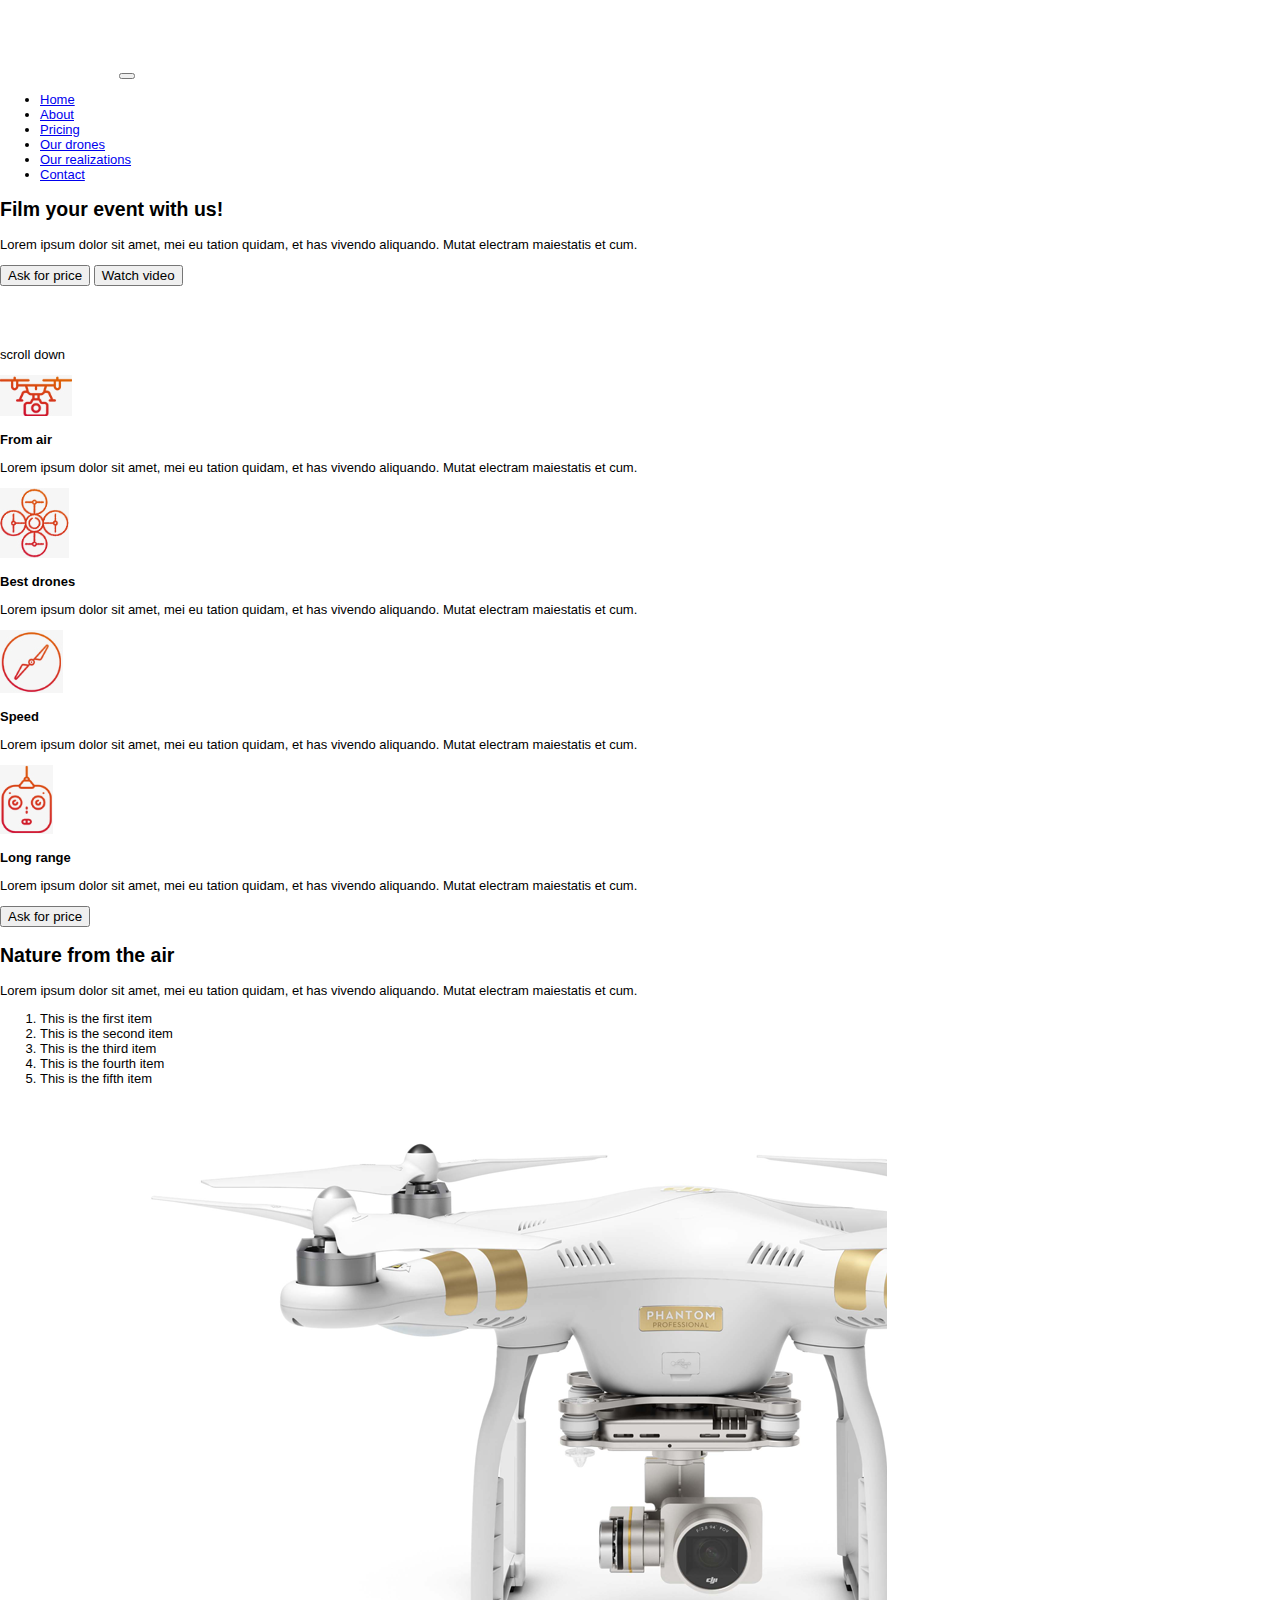
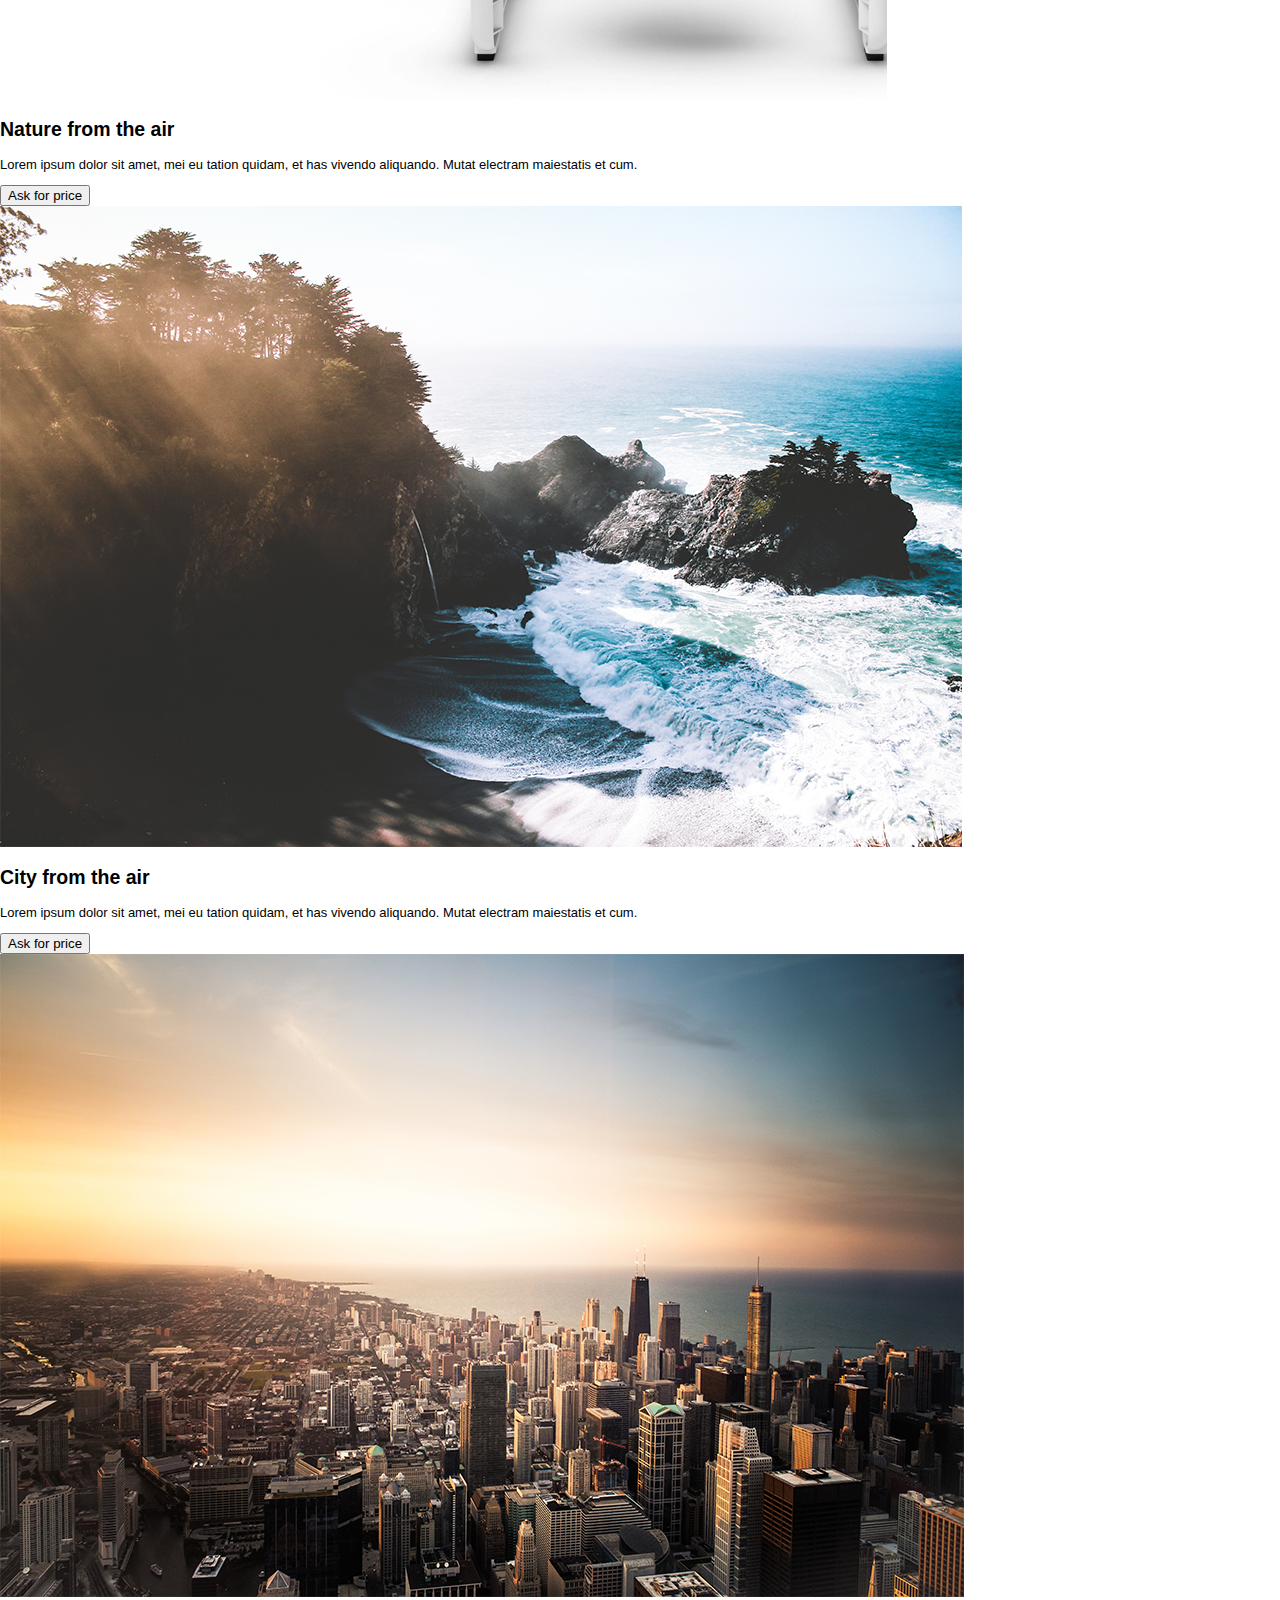
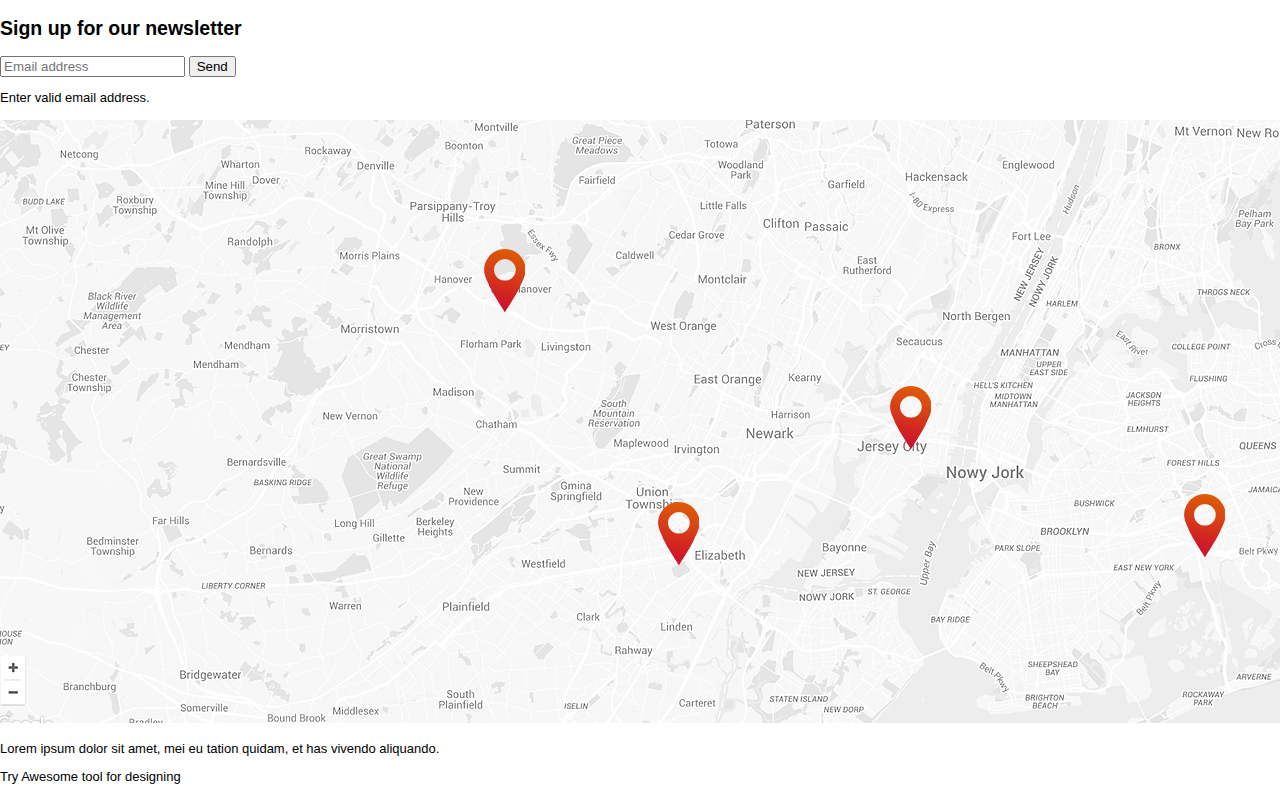
<file: Project/Index.html>
<!DOCTYPE html>
<html lang="en">
  <head>
    <title>DroneZone</title>
    <meta charset="utf-8">
    <meta name="viewport" content="width=device-width, initial-scale=1">
    <link href="css/style.css" rel="stylesheet">
    <link rel="shortcut icon" href="images/favicon.ico" type="image/x-icon">
  </head>
  <body>
    <div class="container" id="home">
      <div class="header">
        <div class="navbar sub-container">
          <img class="image" src="images/logo.png" class="logo-image" alt="logo">
          <button class="menu-icon" id="menubtn">
          </button>
          <ul class="close" id="myTopnav">
            <li><a class="links" href="#home">Home</a></li>
            <li><a class="links" href="#about-us">About</a></li>
            <li><a class="links" href="#pricing">Pricing</a></li>
            <li><a class="links" href="#our-drones">Our drones</a></li>
            <li><a class="links" href="#our-realizations">Our realizations</a></li>
            <li><a class="links active" href="#contact-us">Contact</a></li>
          </ul>
        </div>
        <div class="header-content" id="about-us">
          <h2 class="header-head">Film your event with us!</h2>
          <p class="header-about">Lorem ipsum dolor sit amet, mei eu tation quidam, et has vivendo aliquando. Mutat electram maiestatis et cum.</p>
          <div class="btns-grp">
            <button class="btns ask-btn">Ask for price</button>
            <button class="btns watch-btn"><i class="fas fa-play"></i> Watch video</button>
          </div>
          <div class="scroll-btn"><a class="scroll"><img class="image" src="./images/mouse.png" alt="mouse image"></a>
            <p>scroll down</p>
          </div>
        </div>
      </div>
      <div class="icons-section sub-container" id="our-drones">
        <div class="icon from-air">
          <img class="image" src="images/drone1.png" alt="drone from air">
          <p class="head head-icon-sec"><b>From air</b></p>
          <p>Lorem ipsum dolor sit amet, mei eu tation quidam, et has vivendo aliquando. Mutat electram maiestatis et cum.</p>
        </div>
        <div class="icon best-drone">
          <img class="image" src="images/drone2.png" alt="drone fron air">
          <p class="head head-icon-sec"><b>Best drones</b></p>
          <p>Lorem ipsum dolor sit amet, mei eu tation quidam, et has vivendo aliquando. Mutat electram maiestatis et cum.</p>
        </div>
        <div class="icon speed">
          <img class="image" src="images/drone3.png" alt="drone fron air">
          <p class="head head-icon-sec"><b>Speed</b></p>
          <p>Lorem ipsum dolor sit amet, mei eu tation quidam, et has vivendo aliquando. Mutat electram maiestatis et cum.</p>
        </div>
        <div class="icon long-range">
          <img class="image" src="images/drone4.png" alt="drone fron air">
          <p class="head head-icon-sec"><b>Long range</b></p>
          <p>Lorem ipsum dolor sit amet, mei eu tation quidam, et has vivendo aliquando. Mutat electram maiestatis et cum.</p>
        </div>
        <div>
          <button class="btns askpr">Ask for price</button>
        </div>
      </div>
      <div class="our-real sub-container" id="our-realizations">
        <div class="about">
          <div class="nature-content">
            <h2 class="head nature-head">Nature from the air</h2>
            <p>Lorem ipsum dolor sit amet, mei eu tation quidam, et has vivendo aliquando. Mutat electram maiestatis et cum.</p>
            <ol class="custom-counter">
              <li>This is the first item</li>
              <li>This is the second item</li>
              <li>This is the third item</li>
              <li>This is the fourth item</li>
              <li>This is the fifth item</li>
            </ol>
          </div>
          <div class="nature-img">
            <img class="image" src="./images/drone-image.png" alt="drone image">
          </div>
        </div>
        <div class="about nature-2">
          <div class="nature-content">
            <h2 class="head nature-head">Nature from the air</h2>
            <p>Lorem ipsum dolor sit amet, mei eu tation quidam, et has vivendo aliquando. Mutat electram maiestatis et cum.</p>
            <button class="btns askpr nature-btn">Ask for price</button>
          </div>
          <div class="nature-img">
            <img class="image" src="./images/water.png" alt="drone image">
          </div>
        </div>
        <div class="about">
          <div class="nature-content">
            <h2 class="head nature-head">City from the air</h2>
            <p>Lorem ipsum dolor sit amet, mei eu tation quidam, et has vivendo aliquando. Mutat electram maiestatis et cum.</p>
            <button class="btns askpr nature-btn">Ask for price</button>
          </div>
          <div class="nature-img">
            <img class="image" src="./images/city.png" alt="drone image">
          </div>
        </div>
      </div>
      <div class="contact-us" id="contact-us">
        <h2 class="contact-us-head">Sign up for our newsletter</h2>
        <form class="form" id="form">
          <input class="email-input" type="text" name="email" placeholder="Email address">
          <button type="submit" class="btns send-btn" id="send-btn">Send</button>
        </form>
        <p class="error-msg hide-msg" id="error-msg">Enter valid email address.
        </p>
      </div>
      <div class="map">
        <img class="image" src="./images/map-section.png" class="map-img" alt="roads image">
      </div>
      <div class="footer">
        <p>Lorem ipsum dolor sit amet, mei eu tation quidam, et has vivendo aliquando.</p>
        <p>Try Awesome tool for designing</p>
      </div>
    </div>

    <script src="js/script.js"></script>
  </body>
</html>
</file>
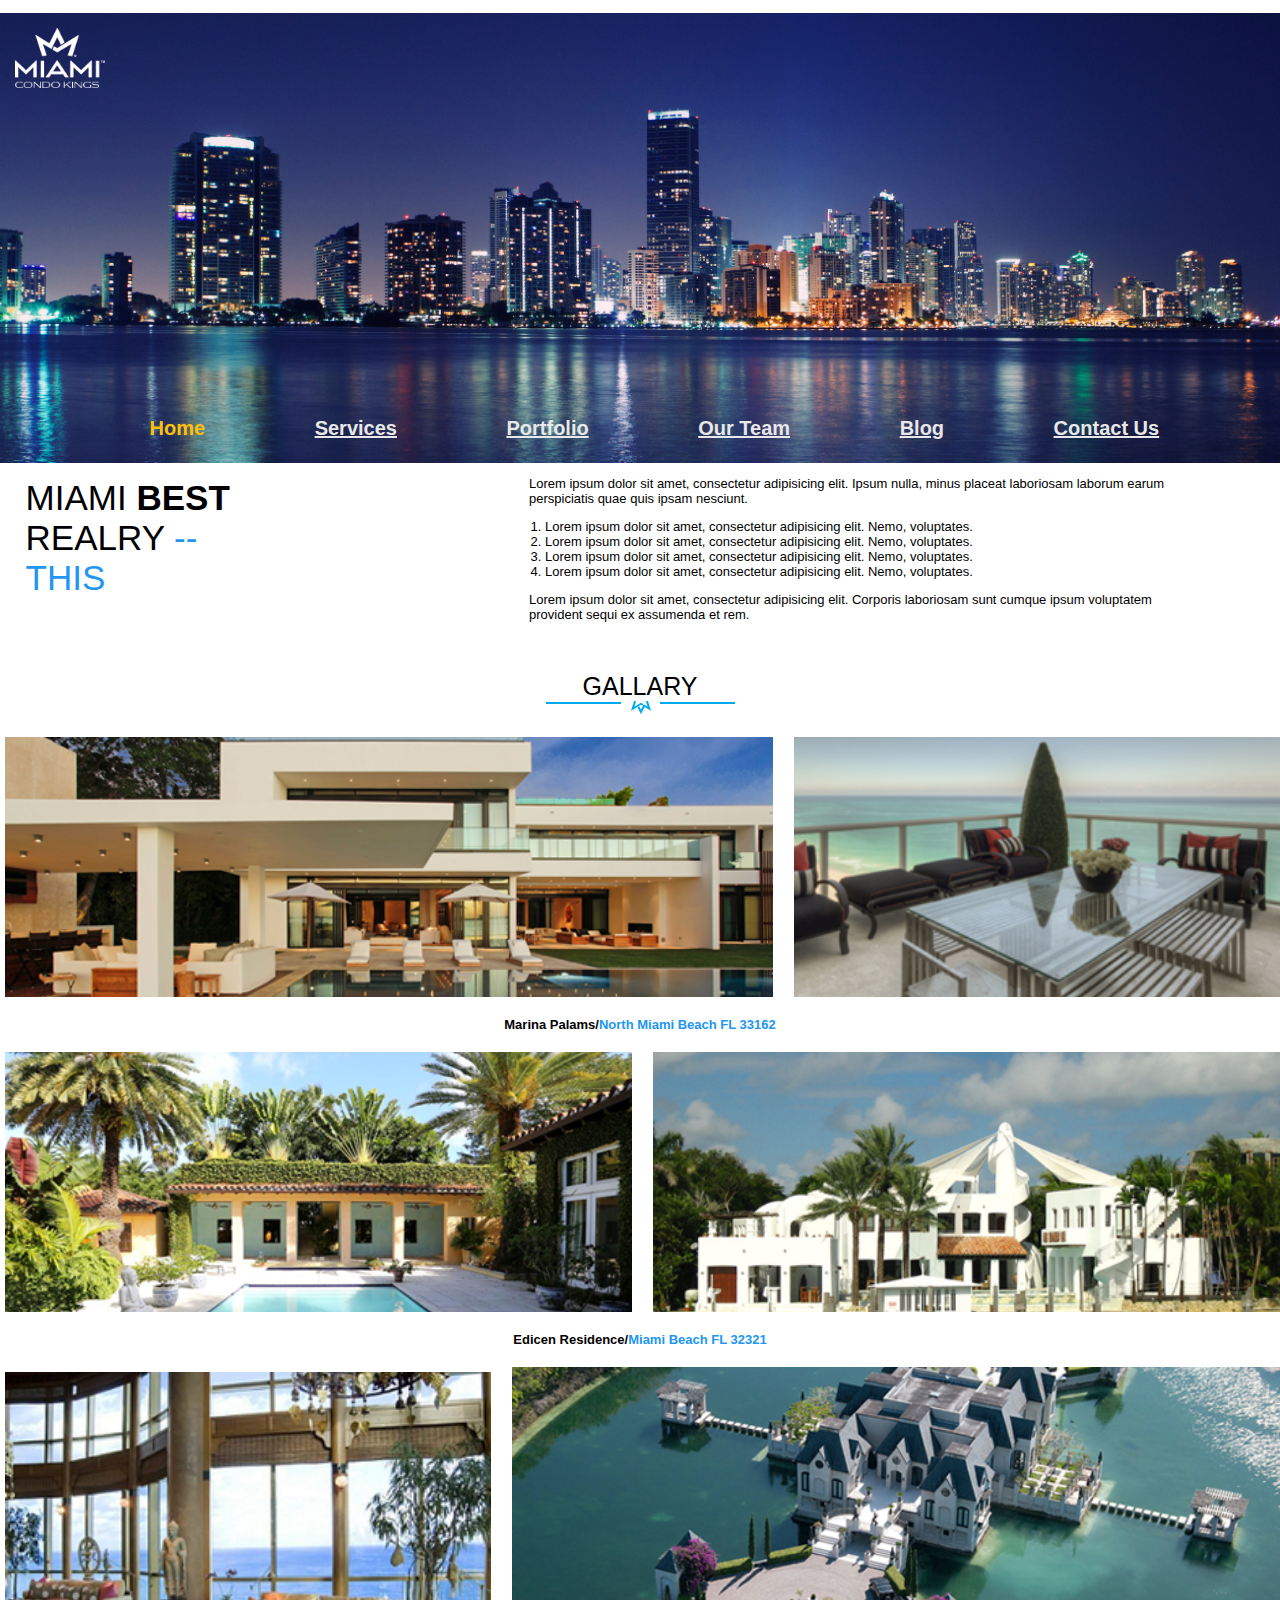
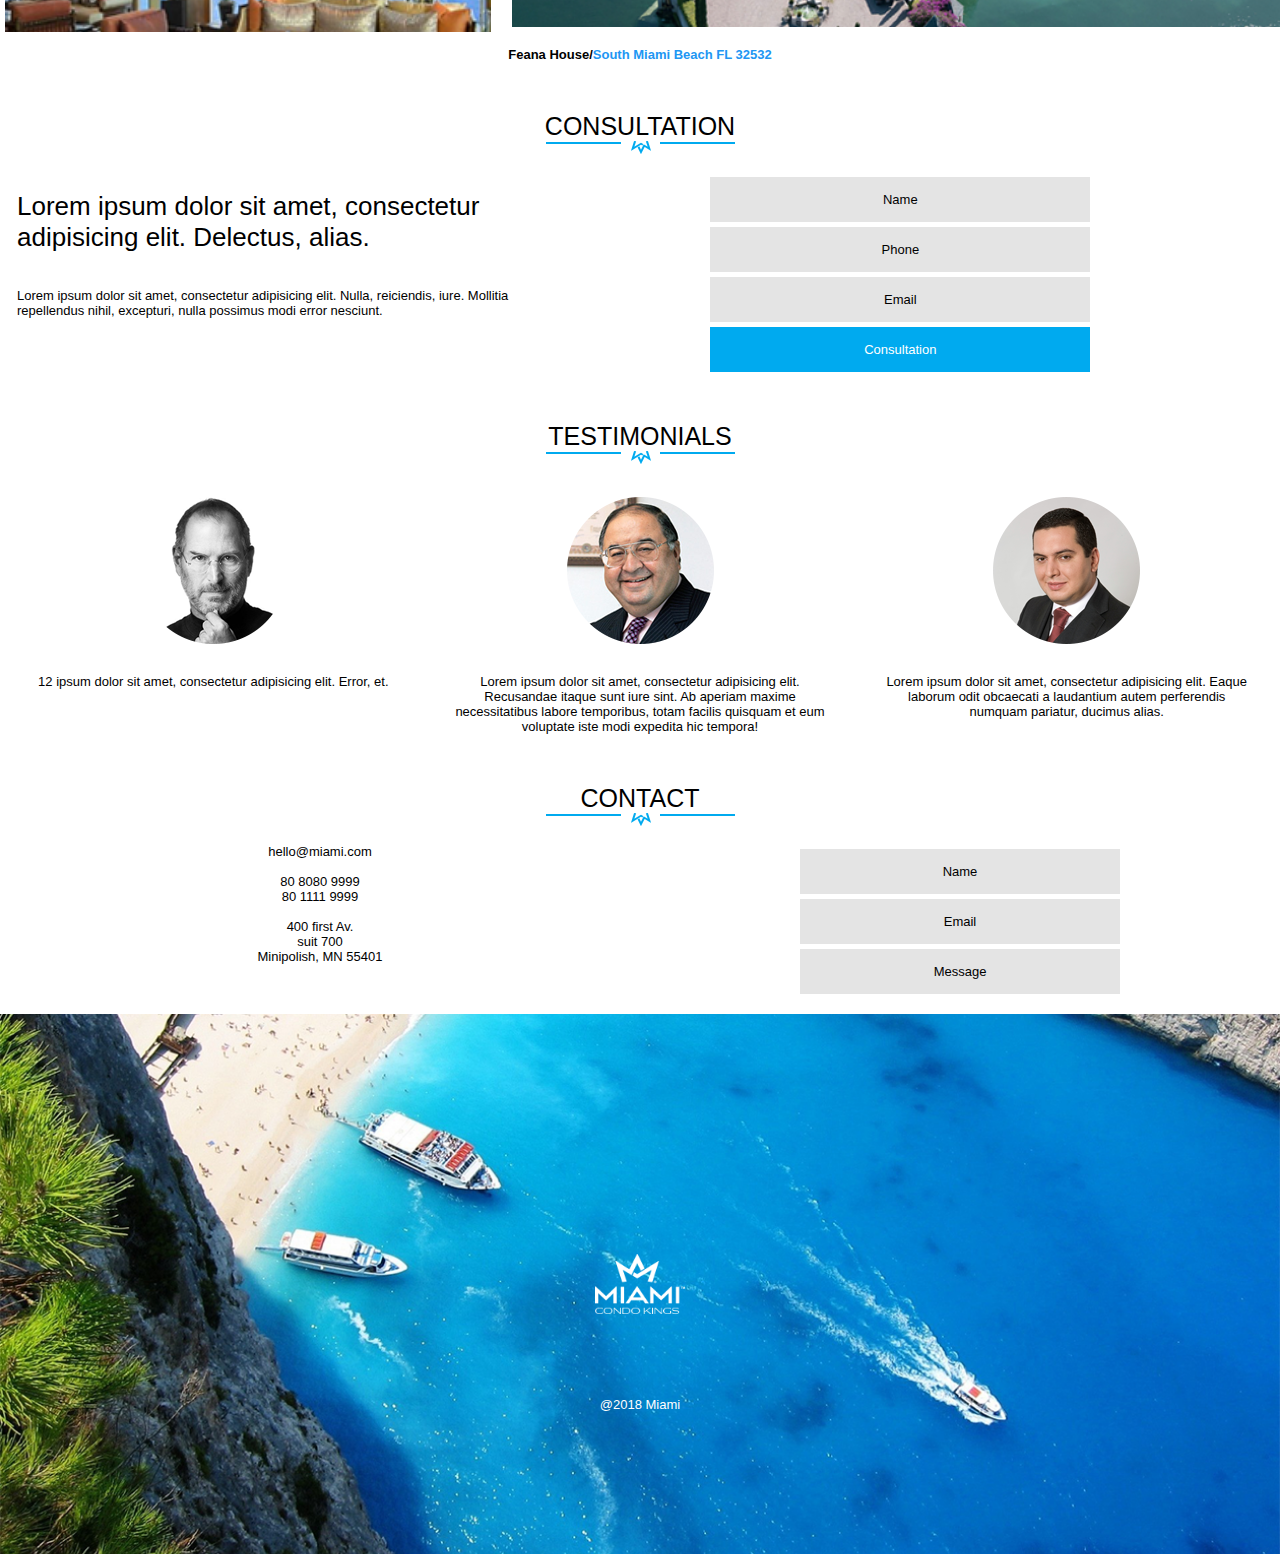
<file: Project/index.html>
<!DOCTYPE html>
<html>
<head>
  <title>Web Page1</title>
  <meta charset="utf-8">
  <meta name="viewport" content="width=device-width, initial-scale=1.0">
  <link rel="shortcut icon" type="image/png" href="images/favicon.png"/>
  <link rel="stylesheet" href="css/style.css">
</head>
<body>
  <!-- Header -->
  <header class="grid showcase">
    <div class="bg-image"></div>
    <img src="images/logo.png" class="logo-image" alt="Logo Icon">
    <div id="hamburger-btn" class="show-menu">
      <img src="images/menu-icon.png" class="menuBtn">
    </div>
     <!-- Nav Bar -->
      <!-- <div class="nav-container"> -->
    <nav class="hide-nav" id="nav-bar">
      <ul id='main-nav' class='hide'>
        <li class='active' title='Home'>home</li>
        <li><a href='#' title='Services'>services</a></li>
        <li><a href='#' title='Portfolio'>portfolio</a></li>
        <li><a href='#' title='Our Team'>our team</a></li>
        <li><a href='#' title='Blog'>blog</a></li>
        <li><a href='#' title='Contact Us'>contact us</a></li>
      </ul>
   </nav>
 </header> 
 <!-- Section 1 -->
 <section class="grid section1">
   <div class="content-title">
    <div class="custom-title">
      MIAMI <b>BEST</b> REALRY<span class="color-text"> --THIS</span>
   </div> 
   </div>
   <div class="content">
     <p>Lorem ipsum dolor sit amet, consectetur adipisicing elit. Ipsum nulla, minus placeat laboriosam laborum earum perspiciatis quae quis ipsam nesciunt.
     <ol>
       <li>Lorem ipsum dolor sit amet, consectetur adipisicing elit. Nemo, voluptates.</li>
       <li>Lorem ipsum dolor sit amet, consectetur adipisicing elit. Nemo, voluptates.</li>
       <li>Lorem ipsum dolor sit amet, consectetur adipisicing elit. Nemo, voluptates.</li>
       <li>Lorem ipsum dolor sit amet, consectetur adipisicing elit. Nemo, voluptates.</li>
     </ol>
     <p class="space-bottom">Lorem ipsum dolor sit amet, consectetur adipisicing elit. Corporis laboriosam sunt cumque ipsum voluptatem provident sequi ex assumenda et rem.</p>
   </div>
 </section>

 <!-- Section 2 -->
 <section class="grid section2">
   <div class="gallary-section">
     <div class="title-text">GALLARY</div>
     <img src="images/bottom-border.png">
   </div>
     <div class="img-row" id="row1">
       <div class="gallery-img img1"></div>
       <div class="gallery-img img2"></div>
       <div class="row-title" id="title-1"><span><b>Marina Palams/<span class="color-text">North Miami Beach FL 33162</span> </b></span></div>
     </div>
     <div class="img-row">
       <div class="gallery-img img3"></div>
       <div class="gallery-img img4"></div>
       <div class="row-title" id="title-2"><span><b>Edicen Residence/<span class="color-text">Miami Beach FL 32321</span> </b></span></div>
     </div>
     <div class="img-row">
       <div class="gallery-img img5"></div>
       <div class="gallery-img img6"></div>
       <div class="row-title" id="title-3"><span><b>Feana House/<span class="color-text">South Miami Beach FL 32532</span> </b></span></div>
     </div>
   </div>
 </section>

 <!-- Section 3 -->
 <section class="grid section3">
   <div class="consultation-section">
     <div class="title-text">CONSULTATION</div>
     <img src="images/bottom-border.png">
     <div class="clsOuterDiv">
     <div class="clsLeftColumn">
      <div class="text-row"><h1>Lorem ipsum dolor sit amet, consectetur adipisicing elit. Delectus, alias.</h1></div>
     <p class="text-row">Lorem ipsum dolor sit amet, consectetur adipisicing elit. Nulla, reiciendis, iure. Mollitia repellendus nihil, excepturi, nulla possimus modi error nesciunt.</p>
    </div>
     <div class="basic-details">
       <div class="info">Name</div>
       <div class="info">Phone</div>
       <div class="info">Email</div>
       <div class="info info-color">Consultation</div>
     </div>
    </div> 
   </div>
 </section>

 <!-- Section 4 -->
 <section class="grid section4">
   <div class="testimonial-section">
     <div class="title-text">TESTIMONIALS</div>
     <img src="images/bottom-border.png">
     <div class="testimonial-holder">    
     <div class="testimonial-img-holder" id="holder1">
       <div class="person1"></div>
       <div class="testimonial-text text1">12 ipsum dolor sit amet, consectetur adipisicing elit. Error, et.</div>
     </div>

     <div class="testimonial-img-holder" id="holder2">
       <div class="person2"></div>
       <div class="testimonial-text text2">Lorem ipsum dolor sit amet, consectetur adipisicing elit. Recusandae itaque sunt iure sint. Ab aperiam maxime necessitatibus labore temporibus, totam facilis quisquam et eum voluptate iste modi expedita hic tempora!</div>
     </div>
     <div class="testimonial-img-holder" id="holder3">
       <div class="person3"></div>
       <div class="testimonial-text  text3">Lorem ipsum dolor sit amet, consectetur adipisicing elit. Eaque laborum odit obcaecati a laudantium autem perferendis numquam pariatur, ducimus alias.</div>
     </div>
    </div> 
   </div>
 </section>

<!-- Section 5 -->
 <section class="grid section5">  
  <div class="contact-section">
    <div class="title-text">CONTACT</div>
    <img src="images/bottom-border.png">
  <div class="contact-wrap">
    <div class="basic-info">
      <div class=contact-email>hello@miami.com</div>
      <div class=contact-phone-no>80 8080 9999</div>
      <div class=contact-phone-no>80 1111 9999</div>
      <div class=contact-address>400 first Av.<br>suit 700<br>Minipolish, MN 55401 </div>
    </div>
     <div class="basic-details">
      <div class="info">Name</div>
      <div class="info">Email</div>
      <div class="info">Message</div>
    </div>
    </div>
  </div>
 </section>
<!-- Footer Section -->
 <footer>
  <img src="images/logo.png" class="logo-image" alt="Logo Icon">
  <div class="copyright-info">@2018 Miami</div>
 </footer>
 <script src="js/main.js"></script>
</body>
</html>
</file>
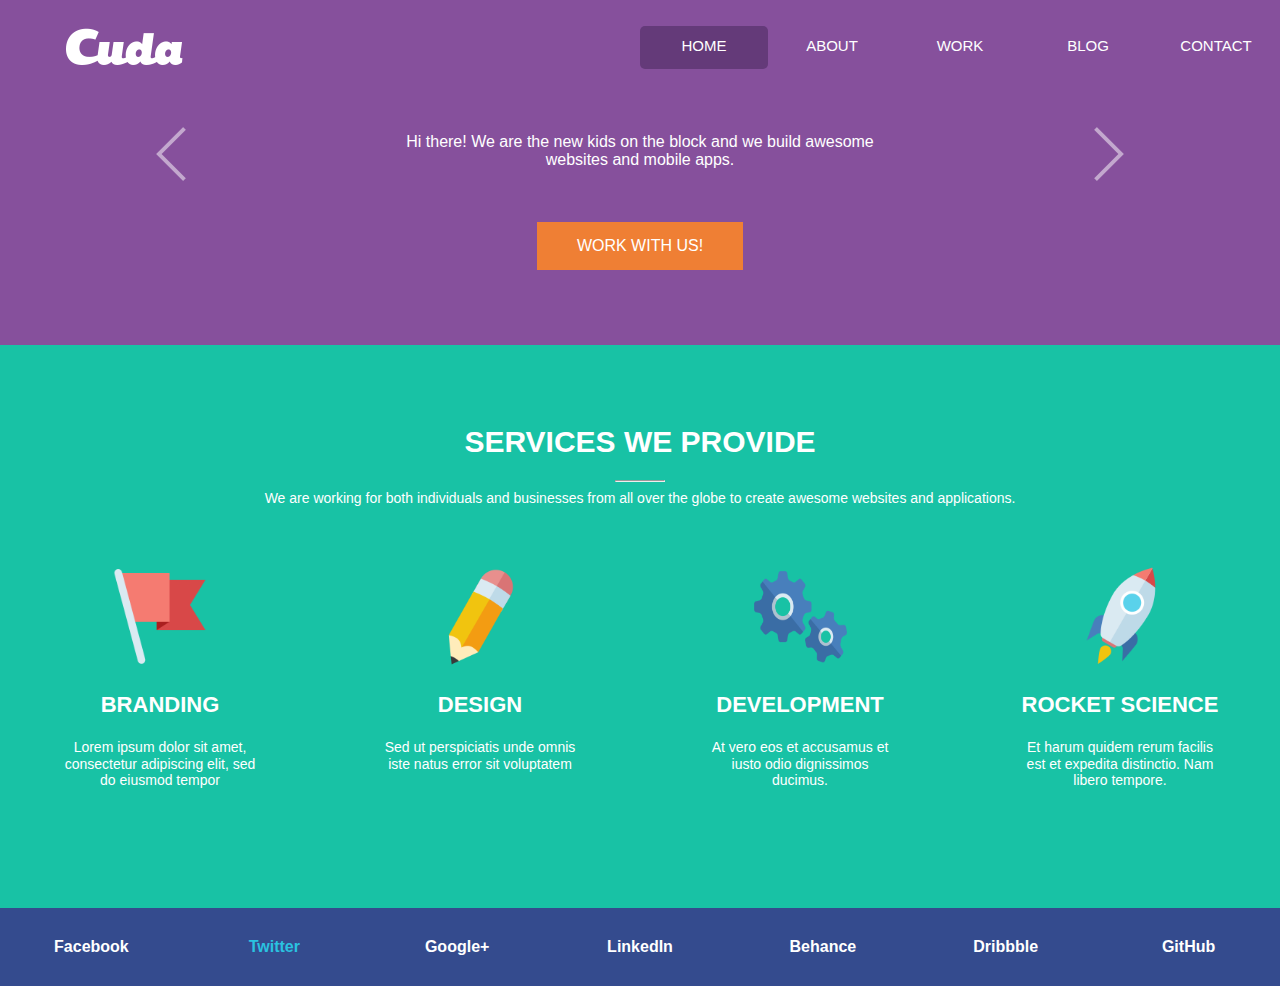
<file: Code/Assign 1/index.html>
<!DOCTYPE html>
<html>

<head>
    <meta charset="utf-8">
    <title>Cuda- Site development assistance</title>
    <meta name="viewport" content="width=device-width, initial-scale=1.0">
    <link rel="icon" href="images/favicon.png">
    <link rel="stylesheet" href="css/mobile.css">
    <link rel="stylesheet" href="css/tablet.css">
    <link rel="stylesheet" href="css/desktop.css">
    <link rel="stylesheet" href="css/normalized.css">
</head>

<body>
    <div class="hero">
        <header class="block">
            <div class="logo">
                <img src="images/logo.png" alt="Logo">
                <div class="nav-toggle">
                    <div class="nav-toggle-bar"></div>
                </div>
                <nav class="nav">
                    <ul>
                        <li><a class="active" href="#">Home</a></li>
                        <li><a href="#">about</a></li>
                        <li><a href="#">work</a></li>
                        <li><a href="#">blog</a></li>
                        <li><a href="#">Contact</a></li>
                    </ul>
                </nav>
            </div>
            <nav>
                <ul class="menu">
                    <li>
                        <a class="active" href="#stay_here">home</a>
                    </li>
                    <li>
                        <a href="#stay_here">about</a>
                    </li>
                    <li>
                        <a href="#stay_here">work</a>
                    </li>
                    <li>
                        <a href="#stay_here">blog</a>
                    </li>
                    <li>
                        <a href="#stay_here">contact</a>
                    </li>
                </ul>
            </nav>
        </header>
        <div class="slideshow-container">
            <div class="mySlides">
                <div class="slider-one">
                    <p class=slide-text>Hi there! We are the new kids on the block and we build awesome websites and mobile apps.</p>
                    <a href="#" class="button">WORK WITH US!</a>
                </div>
            </div>
            <div class="mySlides">
                <div class="slider-two">
                    <p class=slide-text1>The first surviving tag to be defined in the document, after the crucial anchor tag, is the paragraph tag.</p>
                    <a href="#" class="button">WORK WITH US!</a>
                </div>
            </div>
            <div class="mySlides">
                <div class="slider-three">
                    <p class=slide-text2>Bursting with imagery, motion, interaction and distraction though it is, today’s World Wide Web information.</p>
                    <a href="#" class="button">WORK WITH US!</a>
                </div>
            </div>
            <img class="prev" src="images/previous.png" alt="previous" onclick="plusSlides(-1)" />
            <img class="next" src="images/next.png" alt="previous" onclick="plusSlides(1)" />
        </div>
    </div>
    <main>
        <h1>services we provide</h1>
        <div class="horizontal">
            <hr />
        </div>
        <p>We are working for both individuals and businesses from all over the globe to create awesome websites and applications.</p>
        <div class="services block">
            <div class="service">
                <img src="images/flag-icon.png" alt="Branding.png">
                <h3>Branding</h3>
                <p>Lorem ipsum dolor sit amet, consectetur adipiscing elit, sed do eiusmod tempor</p>
            </div>
            <div class="service">
                <img src="images/crayon-icon.png" alt="design.png">
                <h3>Design</h3>
                <p>Sed ut perspiciatis unde omnis iste natus error sit voluptatem</p>
            </div>
            <div class="service">
                <img src="images/gears-icon.png" alt="Development.png">
                <h3>Development</h3>
                <p>At vero eos et accusamus et iusto odio dignissimos ducimus.</p>
            </div>
            <div class="service">
                <img src="images/rocket-icon.png" alt="Rocket.png">
                <h3>Rocket Science</h3>
                <p>Et harum quidem rerum facilis est et expedita distinctio. Nam libero tempore.</p>
            </div>
        </div>
    </main>
    <footer>
        <ul class="block">
            <li><a href="#stay_here">facebook</a></li>
            <li><a class="active" href="#stay_here">twitter</a></li>
            <li><a href="#stay_here">Google+</a></li>
            <li><a href="#stay_here">linkedIn</a></li>
            <li><a href="#stay_here">behance</a></li>
            <li><a href="#stay_here">dribbble</a></li>
            <li><a href="#stay_here">gitHub</a></li>
        </ul>
    </footer>
    <script src="js/main.js"></script>
</body>

</html>
</file>
<file: Project/css/style.css>
html {
  margin: 0;
  padding: 0;
}

body {
  background-color: #fff;
  font-family: Arial;
  font-size: 13px;
  margin: 0;
}

.grid {
  width: 100%;
}

.showcase {
  color: #fff;
  min-height: 450px;
}

.bg-image {
  background: url(../images/background.png) center/cover no-repeat;
  background-color: blue;
  height: 450px;
  position: absolute;
  width: 100%;
}

.logo-image {
  height: 60px;
  padding: 15px;
  position: absolute;
  width: 90px;
}

#hamburger-btn {
  cursor: pointer;
  position: relative;
  float: right;
  margin: 8px 8px;
}

#hamburger-btn:hover {
  transform: scale(.9);
}

.content-title {
  font-size: 35px;
  text-align: left;
  width: 100%;
}

.custom-title {
  padding: 3% 0 0 5%;
  width: 46%;
}

.content {
  width: 100%;
}

.content p {
  padding-left: 17px;
  padding-right: 17px;
}

.content ol {
  padding-left: 33px;
}
 
.color-text {
  color: #2196F3;
}

.gallary-section,
.consultation-section,
.testimonial-section,
.contact-section {
  margin-top: 50px;
  text-align: center;
}

.title-text {
  font-size: 25px;
}

.img-row {
  margin-top: 20px;
  text-align: center; 
  width: 100%;
}

.gallery-img {
  height: 260px; 
}

.img1 {
  background: url(../images/gallery-image-1.png) center/cover no-repeat;
  width: 100%;
}

.img2 {
  background: url(../images/gallery-image-2.png) center/cover no-repeat;
  margin: 5px auto;
  width: 300px;
}

.img3 {
  background: url(../images/gallery-image-3.png) center/cover no-repeat;
  width: 100%;
}

.img4 {
  background: url(../images/gallery-image-4.png) center/cover no-repeat;
  margin: 5px auto;
  width: 100%;
}

.img5 {
  background: url(../images/gallery-image-5.png) center/cover no-repeat;
  margin: 5px auto;
  width: 300px;
}

.img6 {
  background: url(../images/gallery-image-6.png) center/cover no-repeat;
  height: 260px;
  width: 100%;
}

.row-title {
  padding-top: 5px;
}

#title-3 {
  padding-top: 10px;
}

.section2,
.section3,
.section4 {
  margin-top: 20px;
}

.text-row {
  display: block;
  margin: 0;
  padding: 17px 0 0 17px;
  text-align: initial;
}

h1 {
  font-weight: normal;

}
.basic-details,
.basic-info {
  margin-top: 15px;
  width: 100%;
}

.info {
   background-color:#e4e4e4;
   margin: 5px auto 0 auto;
   padding: 15px 0 15px 0;
   text-align: center;
   width: 50%;
}

.info-color {
  background-color: #00aaef;
  color: #fff;
}

.testimonial-img-holder {
  margin-top: 30px;
}

.person1 {
  background: url(../images/testimonial-1.png) no-repeat;
  height: 147px;
  margin: 0 auto;
  width: 147px;
}

.person2 {
  background: url(../images/testimonial-2.png) no-repeat;
  height: 147px;
  margin: 0 auto;
  width: 147px;
}

.person3 {
  background: url(../images/testimonial-3.png) no-repeat;
  height: 147px;
  margin: 0 auto;
  width: 147px;
}

.testimonial-text {
  padding: 30px 25px 0 25px;
  text-align: center;    
}

.contact-email {
  padding-bottom: 15px;
}

.contact-address {
  padding-top: 15px;
}

.copyright-info {
  color: #fff;
  margin-top: 240px;
  position: absolute;
}

footer {
  align-items:center;
  background: url(../images/footer-image.png) center/cover no-repeat;
  display:flex;
  justify-content:center;
  margin-top:20px;
  min-height: 540px;
  text-align: center;
}

.footer-logo {
  float: left;
  margin: 21px 170px;
  position: relative;
  width: 80px;
}

#hamburger-btn {
  display: block;
}

nav {
  display: none;
}

.space-bottom {
  margin-bottom: 50px;
}

/* For Ipad  */
@media only screen and (min-width: 768px) {
.content-title {
  float: left;
  text-align: left;
  width: 40%;
}

.content {
  float: left;
  width: 55%;
}
   
.img1 {
  float: left;
  margin-left: 5px;
  width:60%;
}

.img2 {
  float: right;
  margin: 0;
  width: 38%;
}
   
.img3 {
  float: left;
  margin-left: 5px;
  width:49%;
}

.img4 {
  float: right;
  margin: 0;
  width: 49%;
}
 
.img5 {
  float: left;
  margin-left: 5px;
  width:38%;
}

.img6 {
  float: right;
  margin: 0;
  width: 60%;
}
.row-title {
  display: inline-block;
  padding-top: 20px;
  width: 100%;
}

.clsOuterDiv {
  align-items: flex;
  display: flex;
}

#holder1 {
  width: 50%;
}

#holder2 {
  width:50%;
}

.testimonial-holder {
  display: flex;
  flex-wrap: wrap;
}

.contact-wrap {
  display: flex;
  justify-content: space-around;
 }

#hamburger-btn {
  display: none;
}

nav {
  display: block;
  top: 404px;
}

.hide-nav {
  display: block;
}
}

/* For Desktop */
@media only screen and (min-width: 1025px)  { 
.testimonial-holder {
  display: flex;
  flex-wrap: nowrap;
}

.testimonial-img-holder {
  width: 50%;
}
}

nav {
  margin: 0;
  position: relative;
  width:100%;
}

nav ul li {
  display: inline;
  font-size: 20px;
  font-weight: 600;
  text-align: center;
  text-transform: capitalize;
}

nav ul li a,
nav .active {
  color: #e8e8e8;
}

nav a:hover,
nav .active {
   color: #ffc107;
}

.nav-menu {
  display: none;
}

#main-nav {
  display: flex;
  justify-content: space-evenly;
  width: 96%;

}

.show-menu {
  display: block;
}

.hide-menu
{
  display: none;
}

@media only screen and (max-width: 767px) {
nav {
  position: absolute;
  right: 0px;
  top: 70px;
  width: 100%;
}

ul {
  -webkit-padding-start: 0px;
}

a {
  text-decoration: none;
}
#main-nav {
  display: block;
  position: absolute;
  width: 100%; 
}

nav ul li {
  background-color: gray;
  border: 1px solid #d8d8dc;
  display: block;
  list-style: none;
  margin: 2px;
}

nav ul li:hover {
  background-color: #046996
}

nav a:hover,
nav .active {
   background-color: #046996;
   color: #ffc107;
   text-decoration: none;
}
  
.show-nav {
  display: block;
}

.hide-nav {
  display: none;
}
}
</file>
<file: Code/Assign 1/css/mobile.css>
.block {
    width: 100%;
}
.hero{
    background-color: #86509c;
    top: 0px;
    width: 100%;
}
header {
    position: fixed;
    top: 0;
    overflow: hidden;
    background-color: #86509c;
    z-index: 500;
    width: 100%;
}
header {
    display: flex;
    flex-direction: column;
    justify-content: space-between;
}
header .logo {
    display: flex;
    flex-direction: row;
    justify-content: center;
}
header .logo img {
    height: 43px;
    width: 121px;
}
header nav {
    display: flex;
    flex-direction: column;
    justify-content: space-around;
}
header nav ul {
    display: flex;
    flex-direction: column;
    justify-content: space-around;
    list-style-type: none;
    padding-left: 0;
}
header nav ul li {
    width: 100%;
}
header nav ul li a {
    color: #fff;
    display: block;
    font-size: 15px;
    height: 43px;
    line-height: 2.7;
    text-align: center;
    text-decoration: none;
    text-transform: uppercase;
}
header nav ul li a:hover {
    background: #643a79;
}
.block nav ul li a.active {
    background-color: #643a79;
    border-radius: 5px;
}
* {
   box-sizing: border-box
}
body {
   font-family: Verdana, sans-serif;
    margin:0
}
.mySlides {
   display: none;
    text-align: center;
}
.slideshow-container {
    max-width: 1000px;
    margin: auto;
    position: relative;
}
/* Next & previous buttons */
.prev, .next {
    border-radius: 0 3px 3px 0;
    color: white;
    cursor: pointer;
    font-size: 18px;
    font-weight: bold;
    margin-top: -22px;
    padding: 16px;
    position: absolute;
    width: auto;
    transition: 0.6s ease;
    top: 15%;
}
/* Position the "next button" to the right */
.next {
    border-radius: 3px 0 0 3px;
    right: 0;
}
/* Caption text */
.slide-text{
    background-color:#86509c;
    color: #ffffff;
    margin: 0px 23%;
    padding: 38px 12px;
    position: relative;
    text-align: center;
}
.slide-text1{
    background-color:#86509c;
    color: #ffffff;
    margin: 0px 23%;
    padding: 38px 12px;
    position: relative;
    text-align: center;
}
.slide-text2{
    background-color:#86509c;
    color: #ffffff;
    margin: 0px 23%;
    padding: 38px 12px;
    position: relative;
    text-align: center;
}
.button {
    background-color: #ef7f34;
    color: white;
    display: inline-block;
    margin: 14px 2px;
    padding: 15px 40px;
    text-decoration: none;
}
main {
    background: #18c2a5;
    margin-top: 165%;
    padding: 60px 0;
}
main h1 {
    color: #fff;
    font-size: 30px;
    text-align: center;
    text-transform: uppercase;
}
main p {
    color: #fff;
    margin: 0 20%;
    text-align: center;
}
main .services {
    display: flex;
    flex-direction: column;
}
main .services .service {
    padding: 60px 0;
    text-align: center;
}
main .services .service h3{
    color: #fff;
    font-family: sans-serif;
    font-size: 22px;
    text-transform: uppercase;
}
main .services .service img{
    height: 100px;
    width: 100px;
}
footer {
    background: #344b8e;
    padding: 30px 0;
}
footer ul {
    display: flex;
    flex-direction: column;
    justify-content: space-around;
    list-style-type: none;
    padding-left: 0;
    text-align: center;
}
footer ul li{
    width: 100%;
}
footer ul li a{
    color: #fff;
    display: block;
    font-weight: 700;
    text-decoration: none;
    text-transform: capitalize;
}
footer ul li a:hover{
    color: #31b7dd
}
footer li a.active {
    color: #2ac2e0;
}
@media only screen and (max-width: 768px) {
    .menu {
        display: none;
   }
    .slideshow-container {
        margin-top: 43px;
   }
    .next {
        top: 30%;
   }
    .prev {
        top: 30%;
   }
    main {
        margin-top: 0;
   }
    .nav {
        background: #28dde0;
        color: white;
        cursor: pointer;
        font-size: 2rem;
        height: 100vh;
        left: -20rem;
        padding: 6rem 2rem 2rem 2rem;
        position: fixed;
        top: 0;
        -webkit-transition: left 0.5s ease;
        -moz-transition: left 0.5s ease;
        -ms-transition: left 0.5s ease;
        -o-transition: left 0.5s ease;
        transition: left 0.5s ease;
        width: 20rem;
        z-index: 1;
   }
    .nav.expanded {
        left: 0;
   }
    .nav ul {
        list-style: none;
        margin: 0;
        padding: 0;
        position: absolute;
        top: 30%;
        -webkit-transform: translateY(-50%);
        -ms-transform: translateY(-50%);
        transform: translateY(-50%);
   }
    header nav ul li a {
        line-height: 1.5;
   }
    .nav-toggle {
        cursor: pointer;
        height: 1rem;
        left: 1rem;
        position: fixed;
        top: 1rem;
        -webkit-user-select: none;
        -moz-user-select: none;
        user-select: none;
        width: 2.6rem;
        z-index: 2;
   }
    .nav-toggle:hover {
        opacity: 0.8;
   }
    .nav-toggle .nav-toggle-bar, .nav-toggle .nav-toggle-bar::after, .nav-toggle .nav-toggle-bar::before {
        background: white;
        content: '';
        height: 0.4rem;
        position: absolute;
        width: 100%;
        top: 50%;
        -webkit-transform: translateY(-50%);
        -ms-transform: translateY(-50%);
        transform: translateY(-50%);
        -webkit-transition: all 0.5s ease;
        -moz-transition: all 0.5s ease;
        -ms-transition: all 0.5s ease;
        -o-transition: all 0.5s ease;
        transition: all 0.5s ease;
   }
    .nav-toggle .nav-toggle-bar {
        margin-top: 0;
   }
    .nav-toggle .nav-toggle-bar::after {
        margin-top: 0.8rem;
   }
    .nav-toggle .nav-toggle-bar::before {
        margin-top: -0.8rem;
   }
    .nav-toggle.expanded .nav-toggle-bar {
        background: transparent;
   }
    .nav-toggle.expanded .nav-toggle-bar::after, .nav-toggle.expanded .nav-toggle-bar::before {
        background: white;
        margin-top: 0;
   }
    .nav-toggle.expanded .nav-toggle-bar::after {
        -ms-transform: rotate(45deg);
        -webkit-transform: rotate(45deg);
        transform: rotate(45deg);
   }
    .nav-toggle.expanded .nav-toggle-bar::before {
        -ms-transform: rotate(-45deg);
        -webkit-transform: rotate(-45deg);
        transform: rotate(-45deg);
   }
}
</file>
<file: Code/Assign 1/css/tablet.css>
@media only screen and (min-width: 769px) and (max-width: 1023px) {
     .hero{
         background-color: #86509c;
         top: 0px;
         width: 100%;
    }
     header {
         background-color: #86509c;
         flex-direction: row;
         overflow: hidden;
         padding: 10px 0;
         position: fixed;
         top: 0;
         width: 100%;
         z-index: 500;
    }
     header .logo {
         flex-direction: column;
         width: 50%;
    }
     header .logo img {
         margin-left: 10%;
    }
     header nav {
         width: 50%;
    }
     header nav ul {
         flex-direction: row;
    }
     header nav ul li{
         width: 20%;
    }
     .block {
         margin: 0 auto;
    }
     .block nav ul li a.active {
         background-color: #643a79;
         border-radius: 5px;
    }
     * {
        box-sizing: border-box
    }
     body {
        font-family: Verdana, sans-serif;
         margin:0
    }
     .mySlides {
        display: none;
         text-align: center;
    }
     .slideshow-container {
         max-width: 1000px;
         margin: auto;
         position: relative;
    }
     .slideshow-container {
         margin-top: 10vh;
    }
    /* Next & previous buttons */
     .prev, .next {
         border-radius: 0 3px 3px 0;
         color: white;
         cursor: pointer;
         font-weight: bold;
         font-size: 18px;
         margin-top: -22px;
         padding: 16px;
         position: absolute;
         transition: 0.6s ease;
         top: 15%;
         width: auto;
    }
    /* Position the "next button" to the right */
     .next {
         right: 0;
         border-radius: 3px 0 0 3px;
    }
    /* Caption text */
     .slide-text{
         background-color:#86509c;
         color: #ffffff;
         margin: 0px 23%;
         padding: 38px 12px;
         position: relative;
        text-align: center;
    }
     .slide-text1{
         background-color:#86509c;
         color: #ffffff;
         margin: 0px 23%;
         padding: 38px 12px;
         position: relative;
        text-align: center;
    }
     .slide-text2{
         background-color:#86509c;
         color: #ffffff;
         margin: 0px 23%;
         padding: 38px 12px;
         position: relative;
        text-align: center;
    }
     .button {
         background-color: #ef7f34;
         color: white;
         display: inline-block;
         margin: 14px 2px;
         padding: 15px 40px;
         text-decoration: none;
    }
     main{
         margin-top: 0px;
    }
     main p {
         margin: 0 20%;
    }
     main .services {
         flex-direction: row;
         flex-wrap: wrap;
    }
     main .services .service{
         width: 50%;
    }
     footer ul {
         flex-direction: row;
         flex-wrap: wrap;
    }
     footer ul li{
         width: 40%;
    }
     footer li a.active {
         color: #2ac2e0;
    }
     .nav {
         display: none;
    }
     .nav-toggle {
         display: none;
    }
}
</file>
<file: Code/Assign 1/css/desktop.css>
@media only screen and (min-width: 1024px) {
	.hero {
		background-color: #86509c;
		top: 0px;
		width: 100%;
	}
	header {
		background-color: #86509c;
		flex-direction: row;
		overflow: hidden;
		padding: 10px 0;
		position: fixed;
		top: 0;
		width: 100%;
		z-index: 500;
	}
	.block {
		margin: 0 auto;
		width: 100%;
	}
	header .logo {
		flex-direction: column;
		width: 50%;
	}
	header .logo img {
		margin-left: 10%;
	}
	header nav {
		width: 50%;
	}
	header nav ul {
		flex-direction: row;
	}
	header nav ul li {
		width: 20%;
	}
	.block nav ul li a.active {
		background-color: #643a79;
		border-radius: 5px;
	}
	* {
		box-sizing: border-box
	}
	body {
		font-family: Verdana, sans-serif;
		margin: 0
	}
	.mySlides {
		display: none;
		height: 250px;
		text-align: center;
	}
	.slider-one {
		background-color: #86509c;
	}
	.slider-two {
		background-color: #86509c;
	}
	.slider-three {
		background-color: #86509c;
	}
	.slideshow-container {
		max-width: 1000px;
		margin-top: 95px;
		position: relative;
	}
	/* Next & previous buttons */
	.prev, .next {
		border-radius: 0 3px 3px 0;
		color: white;
		cursor: pointer;
		font-size: 18px;
		font-weight: bold;
		margin-top: -22px;
		padding: 16px;
		position: absolute;
		width: auto;
		top: 15%;
		transition: 0.6s ease;
	}
	/* Position the "next button" to the right */
	.next {
		border-radius: 3px 0 0 3px;
		right: 0;
	}
	/* Caption text */
	.slide-text {
		background-color: #86509c;
		color: #ffffff;
		margin: 0px 23%;
		padding: 38px 12px;
		position: relative;
		text-align: center;
	}
	.slide-text1 {
		background-color: #86509c;
		color: #ffffff;
		margin: 0px 23%;
		padding: 38px 12px;
		position: relative;
		text-align: center;
	}
	.slide-text2 {
		background-color: #86509c;
		color: #ffffff;
		margin: 0px 23%;
		padding: 38px 12px;
		position: relative;
		text-align: center;
	}
	.button {
		background-color: #ef7f34;
		color: white;
		display: inline-block;
		margin: 14px 2px;
		padding: 15px 40px;
		text-decoration: none;
	}
	main {
		margin-top: 0px;
	}
	main p {
		font-family: sans-serif;
		font-size: 14px;
		margin: 0 20%;
	}
	main .services {
		flex-direction: row;
	}
	main .services .service {
		width: 25%;
	}
	.horizontal {
		background-color: #646568;
		margin: auto;
		width: 50px;
	}
	footer {
		padding: 30px 0;
	}
	footer li a.active {
		color: #2ac2e0;
	}
	footer ul {
		flex-direction: row;
		list-style-type: none;
	}
	.nav {
		display: none;
	}
	.nav-toggle {
		display: none;
	}
}
</file>
<file: Code/Assign 1/css/normalized.css>
/*! normalize.css v8.0.0 | MIT License | github.com/necolas/normalize.css */

/* Document
   ========================================================================== */

/**
 * 1. Correct the line height in all browsers.
 * 2. Prevent adjustments of font size after orientation changes in iOS.
 */

 html {
    line-height: 1.15; /* 1 */
    -webkit-text-size-adjust: 100%; /* 2 */
  }
  
  /* Sections
     ========================================================================== */
  
  /**
   * Remove the margin in all browsers.
   */
  
  body {
    margin: 0;
  }
  
  /**
   * Correct the font size and margin on `h1` elements within `section` and
   * `article` contexts in Chrome, Firefox, and Safari.
   */
  
  h1 {
    font-size: 2em;
    margin: 0.67em 0;
  }
  
  /* Grouping content
     ========================================================================== */
  
  /**
   * 1. Add the correct box sizing in Firefox.
   * 2. Show the overflow in Edge and IE.
   */
  
  hr {
    box-sizing: content-box; /* 1 */
    height: 0; /* 1 */
    overflow: visible; /* 2 */
  }
  
  /**
   * 1. Correct the inheritance and scaling of font size in all browsers.
   * 2. Correct the odd `em` font sizing in all browsers.
   */
  
  pre {
    font-family: monospace, monospace; /* 1 */
    font-size: 1em; /* 2 */
  }
  
  /* Text-level semantics
     ========================================================================== */
  
  /**
   * Remove the gray background on active links in IE 10.
   */
  
  a {
    background-color: transparent;
  }
  
  /**
   * 1. Remove the bottom border in Chrome 57-
   * 2. Add the correct text decoration in Chrome, Edge, IE, Opera, and Safari.
   */
  
  abbr[title] {
    border-bottom: none; /* 1 */
    text-decoration: underline; /* 2 */
    text-decoration: underline dotted; /* 2 */
  }
  
  /**
   * Add the correct font weight in Chrome, Edge, and Safari.
   */
  
  b,
  strong {
    font-weight: bolder;
  }
  
  /**
   * 1. Correct the inheritance and scaling of font size in all browsers.
   * 2. Correct the odd `em` font sizing in all browsers.
   */
  
  code,
  kbd,
  samp {
    font-family: monospace, monospace; /* 1 */
    font-size: 1em; /* 2 */
  }
  
  /**
   * Add the correct font size in all browsers.
   */
  
  small {
    font-size: 80%;
  }
  
  /**
   * Prevent `sub` and `sup` elements from affecting the line height in
   * all browsers.
   */
  
  sub,
  sup {
    font-size: 75%;
    line-height: 0;
    position: relative;
    vertical-align: baseline;
  }
  
  sub {
    bottom: -0.25em;
  }
  
  sup {
    top: -0.5em;
  }
  
  /* Embedded content
     ========================================================================== */
  
  /**
   * Remove the border on images inside links in IE 10.
   */
  
  img {
    border-style: none;
  }
  
  /* Forms
     ========================================================================== */
  
  /**
   * 1. Change the font styles in all browsers.
   * 2. Remove the margin in Firefox and Safari.
   */
  
  button,
  input,
  optgroup,
  select,
  textarea {
    font-family: inherit; /* 1 */
    font-size: 100%; /* 1 */
    line-height: 1.15; /* 1 */
    margin: 0; /* 2 */
  }
  
  /**
   * Show the overflow in IE.
   * 1. Show the overflow in Edge.
   */
  
  button,
  input { /* 1 */
    overflow: visible;
  }
  
  /**
   * Remove the inheritance of text transform in Edge, Firefox, and IE.
   * 1. Remove the inheritance of text transform in Firefox.
   */
  
  button,
  select { /* 1 */
    text-transform: none;
  }
  
  /**
   * Correct the inability to style clickable types in iOS and Safari.
   */
  
  button,
  [type="button"],
  [type="reset"],
  [type="submit"] {
    -webkit-appearance: button;
  }
  
  /**
   * Remove the inner border and padding in Firefox.
   */
  
  button::-moz-focus-inner,
  [type="button"]::-moz-focus-inner,
  [type="reset"]::-moz-focus-inner,
  [type="submit"]::-moz-focus-inner {
    border-style: none;
    padding: 0;
  }
  
  /**
   * Restore the focus styles unset by the previous rule.
   */
  
  button:-moz-focusring,
  [type="button"]:-moz-focusring,
  [type="reset"]:-moz-focusring,
  [type="submit"]:-moz-focusring {
    outline: 1px dotted ButtonText;
  }
  
  /**
   * Correct the padding in Firefox.
   */
  
  fieldset {
    padding: 0.35em 0.75em 0.625em;
  }
  
  /**
   * 1. Correct the text wrapping in Edge and IE.
   * 2. Correct the color inheritance from `fieldset` elements in IE.
   * 3. Remove the padding so developers are not caught out when they zero out
   *    `fieldset` elements in all browsers.
   */
  
  legend {
    box-sizing: border-box; /* 1 */
    color: inherit; /* 2 */
    display: table; /* 1 */
    max-width: 100%; /* 1 */
    padding: 0; /* 3 */
    white-space: normal; /* 1 */
  }
  
  /**
   * Add the correct vertical alignment in Chrome, Firefox, and Opera.
   */
  
  progress {
    vertical-align: baseline;
  }
  
  /**
   * Remove the default vertical scrollbar in IE 10+.
   */
  
  textarea {
    overflow: auto;
  }
  
  /**
   * 1. Add the correct box sizing in IE 10.
   * 2. Remove the padding in IE 10.
   */
  
  [type="checkbox"],
  [type="radio"] {
    box-sizing: border-box; /* 1 */
    padding: 0; /* 2 */
  }
  
  /**
   * Correct the cursor style of increment and decrement buttons in Chrome.
   */
  
  [type="number"]::-webkit-inner-spin-button,
  [type="number"]::-webkit-outer-spin-button {
    height: auto;
  }
  
  /**
   * 1. Correct the odd appearance in Chrome and Safari.
   * 2. Correct the outline style in Safari.
   */
  
  [type="search"] {
    -webkit-appearance: textfield; /* 1 */
    outline-offset: -2px; /* 2 */
  }
  
  /**
   * Remove the inner padding in Chrome and Safari on macOS.
   */
  
  [type="search"]::-webkit-search-decoration {
    -webkit-appearance: none;
  }
  
  /**
   * 1. Correct the inability to style clickable types in iOS and Safari.
   * 2. Change font properties to `inherit` in Safari.
   */
  
  ::-webkit-file-upload-button {
    -webkit-appearance: button; /* 1 */
    font: inherit; /* 2 */
  }
  
  /* Interactive
     ========================================================================== */
  
  /*
   * Add the correct display in Edge, IE 10+, and Firefox.
   */
  
  details {
    display: block;
  }
  
  /*
   * Add the correct display in all browsers.
   */
  
  summary {
    display: list-item;
  }
  
  /* Misc
     ========================================================================== */
  
  /**
   * Add the correct display in IE 10+.
   */
  
  template {
    display: none;
  }
  
  /**
   * Add the correct display in IE 10.
   */
  
  [hidden] {
    display: none;
  }
</file>
